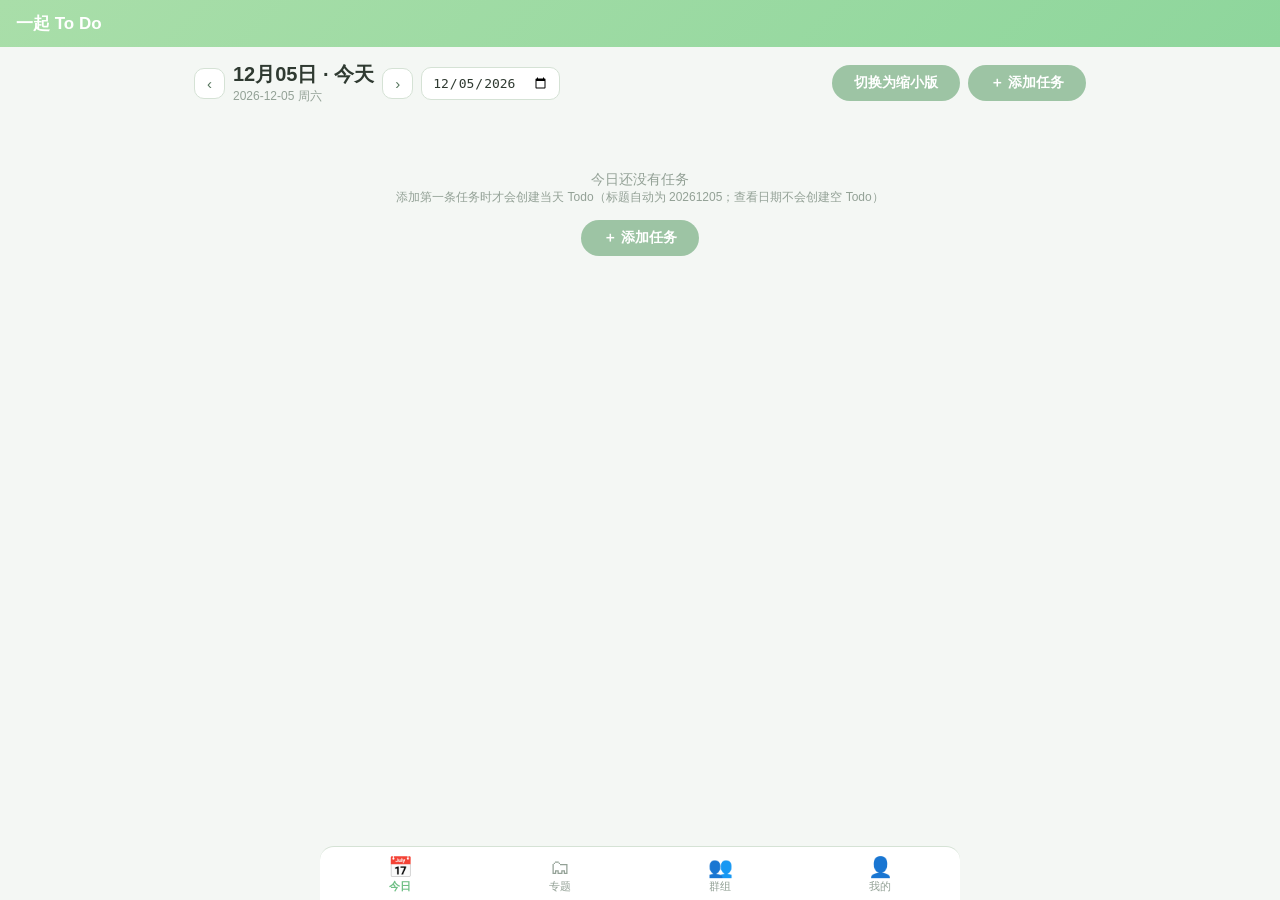
<file: index.html>
<!DOCTYPE html>
<html lang="zh-CN">
<head>
  <meta charset="UTF-8" />
  <meta name="viewport" content="width=device-width, initial-scale=1, viewport-fit=cover" />
  <meta name="theme-color" content="#7fcf91" />
  <meta name="apple-mobile-web-app-capable" content="yes" />
  <meta name="apple-mobile-web-app-status-bar-style" content="default" />
  <meta name="apple-mobile-web-app-title" content="一起Todo" />
  <title>一起 To Do</title>
  <link rel="manifest" href="./manifest.webmanifest" />
  <link rel="apple-touch-icon" href="./icons/icon-192.png" />
  <link rel="icon" href="./icons/icon-192.png" />
  <link rel="stylesheet" href="./css/app.css" />
</head>
<body>
  <header id="topbar">
    <div class="app-title">一起 To Do</div>
  </header>
  <main id="view"></main>
  <footer id="toolbar-slot"></footer>
  <nav id="tabbar">
    <a href="#/daily" data-tab="daily"><span class="tab-icon">📅</span>今日</a>
    <a href="#/cate" data-tab="cate"><span class="tab-icon">🗂</span>专题</a>
    <a href="#/groups" data-tab="groups"><span class="tab-icon">👥</span>群组</a>
    <a href="#/mine" data-tab="mine"><span class="tab-icon">👤</span>我的</a>
  </nav>
  <div id="toast" class="toast hide"></div>
  <div id="offline" class="offline-banner hide">离线中 · 数据保存在本地，联网后自动可用</div>
  <div id="boot-fallback" hidden style="max-width:520px;margin:40px auto;padding:24px;background:#fff;border-radius:14px;box-shadow:0 4px 18px rgba(0,0,0,.08);text-align:center">
    <h2 style="margin:0 0 10px;font-size:18px">页面加载失败</h2>
    <p style="color:#666;font-size:13px;line-height:1.7">请检查网络后点「重新加载」。<br />若反复失败，点「清缓存并重装」会自动清除旧缓存后重试。</p>
    <pre id="boot-err" style="white-space:pre-wrap;color:#a33;font-size:11px;text-align:left;background:#fafafa;border-radius:8px;padding:8px;max-height:120px;overflow:auto"></pre>
    <button onclick="location.reload()" style="margin:4px;padding:10px 18px;border-radius:999px;border:1px solid #9dc4a4;background:#9dc4a4;color:#fff;font-size:14px">重新加载</button>
    <button onclick="(function(){try{if(navigator.serviceWorker){navigator.serviceWorker.getRegistrations().then(function(rs){rs.forEach(function(r){r.unregister();});});}if(window.caches){caches.keys().then(function(ks){ks.forEach(function(k){caches.delete(k);});});}}catch(e){}setTimeout(function(){location.href=location.pathname+'?fresh='+Date.now();},400);})()" style="margin:4px;padding:10px 18px;border-radius:999px;border:1px solid #ccc;background:#fff;color:#555;font-size:14px">清缓存并重装</button>
  </div>
  <script>
    (function () {
      // v2.4.1：启动即注销旧 Service Worker 并清空旧缓存（排障期保证拿最新代码）
      try {
        if ('serviceWorker' in navigator) {
          navigator.serviceWorker.getRegistrations().then(function (rs) {
            rs.forEach(function (r) { r.unregister(); });
          });
        }
        if (window.caches) { caches.keys().then(function (ks) { ks.forEach(function (k) { caches.delete(k); }); }); }
      } catch (e) { /* 忽略 */ }
      console.log('[App] boot start');
      console.log('[App] location:', window.location.href);
      console.log('[App] userAgent:', navigator.userAgent);
      window.__bootErrs = [];
      window.__resErrs = [];
      window.addEventListener('error', function (e) {
        var t = e.target;
        if (t && (t.tagName === 'SCRIPT' || t.tagName === 'LINK')) {
          var u = t.src || t.href || '';
          // 只有关键资源失败才算加载失败；manifest/图标/favicon 等失败忽略（部分 WebView 会误报）
          if (/js\/app\.js(\?|$)/.test(u) || /css\/app\.css(\?|$)/.test(u)) window.__resErrs.push(u);
          return;
        }
        window.__bootErrs.push(e.message);
      }, true);
      window.addEventListener('unhandledrejection', function (e) {
        window.__bootErrs.push(String((e.reason && e.reason.message) || e.reason));
      });
      setTimeout(function () {
        if (window.__booted) return;
        var el = document.getElementById('boot-fallback');
        if (!el) return;
        el.hidden = false;
        var legacy = !('noModule' in HTMLScriptElement.prototype);
        var resFail = (window.__resErrs || []).length > 0;
        var msg = legacy ? '浏览器内核过旧，不支持本应用：请改用较新的 Chrome / Safari / Edge 打开'
          : (resFail ? '以下资源加载失败（多为网络/DNS 问题，可点重新加载重试）：\n' + window.__resErrs.join('\n')
            : ((window.__bootErrs || []).join(' | ') || '(无错误信息，可能网络未加载到脚本)'));
        document.getElementById('boot-err').textContent = msg;
        console.error('[Boot] app not booted:', msg, 'resources:', window.__resErrs);
        // 资源加载失败时自动重试一次（避免偶发网络抖动造成白屏）
        if (resFail && !/[?&]retry=1/.test(window.location.search)) {
          setTimeout(function () {
            window.location.replace(window.location.pathname + '?retry=1' + window.location.hash);
          }, 1200);
        }
      }, 8000);
    })();
  </script>
  <script nomodule>
    window.__bootErrs = window.__bootErrs || [];
    window.__bootErrs.push('nomodule: 浏览器不支持 ES Module');
  </script>
  <script type="module" src="./js/app.js"></script>
</body>
</html>
</file>
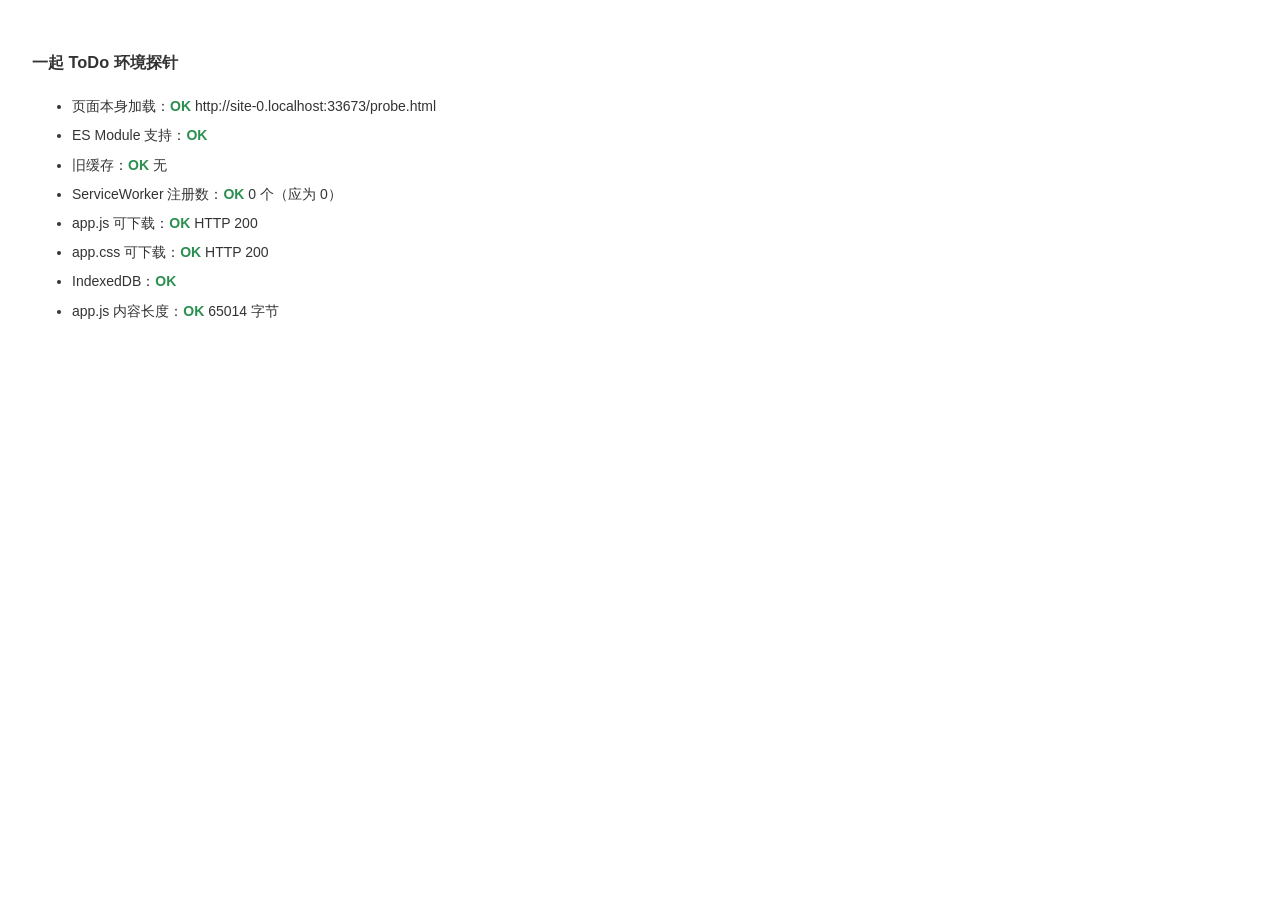
<file: probe.html>
<!DOCTYPE html>
<html lang="zh-CN">
<head><meta charset="UTF-8" /><meta name="viewport" content="width=device-width, initial-scale=1" /><title>探针</title>
<style>body{font:14px/1.8 -apple-system,sans-serif;padding:24px;color:#333}li{margin:4px 0}b.ok{color:#2a8f4f}b.bad{color:#c33}</style>
</head>
<body>
<h3>一起 ToDo 环境探针</h3>
<ul id="r"><li>检测中…</li></ul>
<script>
(function () {
  var out = [];
  function row(k, ok, extra) {
    out.push('<li>' + k + '：<b class="' + (ok ? 'ok' : 'bad') + '">' + (ok ? 'OK' : 'FAIL') + '</b>' + (extra ? ' ' + extra : '') + '</li>');
    document.getElementById('r').innerHTML = out.join('');
  }
  row('页面本身加载', true, location.href);
  fetch('./js/app.js?probe=' + Date.now(), { cache: 'no-store' })
    .then(function (r) { row('app.js 可下载', r.ok, 'HTTP ' + r.status); return r.text(); })
    .then(function (t) { row('app.js 内容长度', t.length > 10000, t.length + ' 字节'); })
    .catch(function (e) { row('app.js 可下载', false, String(e && e.message || e)); });
  fetch('./css/app.css?probe=' + Date.now(), { cache: 'no-store' })
    .then(function (r) { row('app.css 可下载', r.ok, 'HTTP ' + r.status); })
    .catch(function (e) { row('app.css 可下载', false, String(e && e.message || e)); });
  try {
    var req = indexedDB.open('probe-test', 1);
    req.onsuccess = function () { row('IndexedDB', true); req.result.close(); };
    req.onerror = function () { row('IndexedDB', false); };
    setTimeout(function () { if (out.length < 4) row('IndexedDB', false, '超时'); }, 4000);
  } catch (e) { row('IndexedDB', false, String(e.message || e)); }
  row('ES Module 支持', 'noModule' in HTMLScriptElement.prototype);
  if ('serviceWorker' in navigator) {
    navigator.serviceWorker.getRegistrations().then(function (rs) {
      row('ServiceWorker 注册数', true, rs.length + ' 个（应为 0）');
      rs.forEach(function (r) { r.unregister(); });
    });
  } else { row('ServiceWorker', true, '不支持（忽略）'); }
  if (window.caches) caches.keys().then(function (ks) { row('旧缓存', ks.length === 0, ks.join(',') || '无'); });
})();
</script>
</body>
</html>
</file>
<file: css/app.css>
/* 一起 To Do 网页版 — 嫩绿主题（与小程序同色系），移动优先 */
:root {
  --primary: #8ed69c;
  --primary-deep: #52745a;
  --primary-soft: #e8f6e9;
  --bg: #f5fcf5;
  --line: #d8efd9;
  --text-1: #2f3a31;
  --text-2: #5b6a5e;
  --text-3: #93a196;
  --danger: #e07a6b;
  --danger-soft: #fdebe7;
}

* { box-sizing: border-box; margin: 0; padding: 0; -webkit-tap-highlight-color: transparent; }

html, body {
  background: var(--bg);
  color: var(--text-1);
  font-family: -apple-system, "PingFang SC", "Microsoft YaHei", sans-serif;
  font-size: 15px;
  min-height: 100vh;
}

#topbar {
  position: sticky; top: 0; z-index: 20;
  display: flex; align-items: center; justify-content: space-between;
  padding: 12px 16px; padding-top: max(12px, env(safe-area-inset-top));
  background: linear-gradient(135deg, #a9dea9, #8ed69c);
  color: #fff;
}
.app-title { font-size: 17px; font-weight: 700; }

#view { padding: 14px 14px 90px; max-width: 920px; margin: 0 auto; }
body.no-tab #view { padding-bottom: 130px; }

#tabbar {
  position: fixed; left: 0; right: 0; bottom: 0; z-index: 30;
  display: flex; background: #fff; border-top: 1px solid var(--line);
  padding-bottom: env(safe-area-inset-bottom);
}
#tabbar a {
  flex: 1; text-align: center; padding: 8px 0 6px;
  color: var(--text-3); text-decoration: none; font-size: 11px;
}
#tabbar a .tab-icon { display: block; font-size: 20px; line-height: 1.2; }
#tabbar a.active { color: #6fbf85; font-weight: 700; }

.card {
  background: #fff; border: 1px solid var(--line); border-radius: 14px;
  padding: 14px; margin-bottom: 12px;
  box-shadow: 0 4px 14px rgba(125, 180, 135, 0.08);
}
.row { display: flex; align-items: center; gap: 8px; }
.spacer { flex: 1; }
.t-mut { color: var(--text-3); font-size: 12px; }
.lbl { color: var(--text-2); font-size: 12px; margin-right: 2px; flex-shrink: 0; }

/* ---------- 今日 ---------- */
.date-head { display: flex; align-items: center; gap: 8px; margin-bottom: 12px; flex-wrap: wrap; }
.date-head .big-date { font-size: 20px; font-weight: 800; }
.date-head .sub { color: var(--text-3); font-size: 12px; }
.arrow-btn {
  border: 1px solid var(--line); background: #fff; color: var(--primary-deep);
  border-radius: 10px; padding: 6px 12px; font-size: 15px; cursor: pointer;
}
.picker-btn, input[type="date"], input[type="month"], select, .hex-input {
  border: 1px solid var(--line); background: #fff; border-radius: 10px;
  padding: 7px 10px; font-size: 13px; color: var(--text-1); max-width: 100%;
}

.progress-card {
  background: linear-gradient(135deg, #cfeecf, #a9dea9 55%, #83cd90);
  border: none; color: #fff;
}
.progress-card .pct { font-size: 30px; font-weight: 800; }
.progress-track { height: 10px; border-radius: 999px; background: rgba(255,255,255,.45); overflow: hidden; margin-top: 8px; }
.progress-fill { height: 100%; border-radius: 999px; background: #fff; transition: width .3s; }

.chips { display: flex; gap: 8px; flex-wrap: wrap; margin-bottom: 12px; }
.chip {
  border: 1px solid var(--line); background: #fff; border-radius: 999px;
  padding: 6px 14px; font-size: 13px; color: var(--text-2); cursor: pointer;
}
.chip.active { background: var(--primary-soft); border-color: var(--primary); color: var(--primary-deep); font-weight: 700; }

/* ---------- Todo 卡片 ---------- */
.todo-card { cursor: pointer; }
.todo-card .title { font-size: 16px; font-weight: 700; margin-bottom: 6px; word-break: break-all; }
.todo-card .meta { display: flex; gap: 8px; flex-wrap: wrap; color: var(--text-3); font-size: 12px; }
.badge { display: inline-block; border-radius: 6px; padding: 1px 8px; font-size: 11px; }
.badge.share { background: var(--primary-soft); color: var(--primary-deep); }
.badge.done { background: #e6f4ff; color: #4a86c8; }
.card-progress { height: 6px; border-radius: 999px; background: #eef6ee; overflow: hidden; margin-top: 8px; }
.card-progress .fill { height: 100%; background: var(--primary); border-radius: 999px; }

/* ---------- 编辑页 ---------- */
.edit-head { display: flex; align-items: center; gap: 10px; margin-bottom: 12px; }
.icon-btn {
  border: 1px solid var(--line); background: #fff; border-radius: 10px;
  width: 36px; height: 36px; font-size: 17px; color: var(--text-2); cursor: pointer;
}
.btn {
  border: none; background: var(--primary); color: #fff; font-weight: 700;
  border-radius: 999px; padding: 9px 22px; font-size: 14px; cursor: pointer;
}
.btn.ghost { background: #fff; color: var(--primary-deep); border: 1px solid var(--line); }
.btn.danger { background: var(--danger-soft); color: var(--danger); }
.btn[disabled] { opacity: .5; cursor: not-allowed; }
.save-state { color: var(--text-3); font-size: 12px; }

.edit-layout { display: block; }

/* 纸张 */
.paper {
  background: #fff; border: 1px solid var(--line); border-radius: 14px;
  padding: 18px 16px 12px; min-height: 260px;
  box-shadow: 0 6px 20px rgba(125,180,135,.14);
}
.paper.ps-lines, .todo-page.ps-lines { background-image: repeating-linear-gradient(to bottom, transparent 0 31px, #e4f1e5 31px 32px); background-position: 0 28px; }
.paper.ps-grid, .todo-page.ps-grid { background-image: linear-gradient(#e9f4ea 1px, transparent 1px), linear-gradient(90deg, #e9f4ea 1px, transparent 1px); background-size: 26px 26px; }
.paper.ps-dots, .todo-page.ps-dots { background-image: radial-gradient(#d9ead9 1.6px, transparent 1.6px); background-size: 22px 22px; }
.paper.tpl-travel-postcard, .todo-page.tpl-travel-postcard { border: 3px dashed #c9b79c; }
.paper.tpl-travel-seaside, .todo-page.tpl-travel-seaside { background-color: #f0faff; border-color: #bcd9ee; }
.paper.tpl-travel-ticket, .todo-page.tpl-travel-ticket { border: 2px solid #ddd; border-radius: 6px; box-shadow: inset 0 0 0 4px #fff, inset 0 0 0 5px #e5e5e5; }
.paper.tpl-border-floral, .todo-page.tpl-border-floral { border: 3px double #f3c1d4; }
.paper.tpl-border-vine, .todo-page.tpl-border-vine { border: 3px double #bfe0c2; }
.paper.tpl-border-vintage-frame, .todo-page.tpl-border-vintage-frame { border: 4px double #c8b08a; }
.paper.tpl-minimal-business, .todo-page.tpl-minimal-business { border: 1px solid #dcdcdc; border-radius: 4px; }
.paper.tpl-pink-journal, .todo-page.tpl-pink-journal { background-image: linear-gradient(160deg, #fff6f9, #fdeef3); border-color: #f5d5e0; }
.paper.ps-lines, .paper.ps-grid, .paper.ps-dots, .todo-page.ps-lines, .todo-page.ps-grid, .todo-page.ps-dots { background-color: #fffdfd; }

/* 整篇标题 */
.todo-title-input {
  width: 100%; border: none; outline: none; background: transparent;
  color: #1f1f1f; font-size: 26px; font-weight: 800; line-height: 1.35;
  margin-bottom: 14px; padding: 4px 0 10px;
}
.todo-title-input::placeholder { color: rgba(0,0,0,.28); font-weight: 700; }
.todo-title-divider { height: 1px; background: rgba(120,120,120,.14); margin-bottom: 16px; }

/* task 行 */
.task-row { display: flex; align-items: flex-start; gap: 10px; padding: 4px 0; }
.task-row.active { background: rgba(127,207,145,.08); border-radius: 8px; }
.pcheck {
  width: 20px; height: 20px; border: 2px solid #cfe3d2; background: #fff;
  border-radius: 6px; flex-shrink: 0; margin-top: 5px; cursor: pointer; position: relative;
}
.pcheck.on { background: #7fcf91; border-color: #7fcf91; }
.pcheck.on::after {
  content: ''; position: absolute; left: 4px; top: 5px; width: 8px; height: 4px;
  border-left: 2.5px solid #fff; border-bottom: 2.5px solid #fff; transform: rotate(-45deg);
}
.pcheck-ghost {
  width: 20px; height: 20px; flex-shrink: 0; margin-top: 5px;
  border-bottom: 2px dotted #cfe3d2; cursor: pointer;
}
.task-content {
  flex: 1; min-width: 0; outline: none; font-size: 15px; line-height: 1.9; word-break: break-all;
  min-height: 28px; cursor: text;
}
.task-content:empty::before { content: attr(data-ph); color: #bcd3c0; pointer-events: none; }
.task-content.done { color: #9aa39b; text-decoration: line-through; }
.task-del { width: 26px; height: 26px; line-height: 24px; text-align: center; color: var(--text-3); cursor: pointer; border-radius: 8px; flex-shrink: 0; }
.task-del:hover { color: var(--danger); background: var(--danger-soft); }
.paper-add {
  margin-top: 10px; text-align: center; color: #6f9b75; font-size: 13px; cursor: pointer;
  border: 1px dashed #b9dfbd; background: #f5fcf5; border-radius: 999px; padding: 7px 0;
}

/* ---------- 编辑工具模块 ---------- */
.tools-card { margin-top: 12px; }
.tools-head { display: flex; justify-content: space-between; align-items: center; margin-bottom: 8px; }
.tools-title { font-weight: 700; color: var(--primary-deep); font-size: 15px; }
.tool-sec { display: flex; align-items: center; gap: 8px; flex-wrap: wrap; padding: 9px 0; border-top: 1px solid #f0f7f0; }
.tool {
  font-size: 13px; color: var(--text-2); padding: 6px 13px; border-radius: 999px;
  background: #f5fcf5; border: 1px solid var(--line); cursor: pointer; user-select: none;
}
.tool:active { background: var(--primary); color: #fff; }
.tool.danger { background: var(--danger-soft); border-color: var(--danger-soft); color: var(--danger); }
.tool[disabled], .tool-btn[disabled] { color: #c3cbc4; background: #f2f4f2; border-color: #e4e9e4; cursor: not-allowed; }
.tool-btn {
  font-size: 13px; background: #f5fcf5; border: 1px solid var(--line); color: var(--text-2);
  border-radius: 999px; padding: 6px 16px; cursor: pointer;
}
.chip-b { font-weight: 800; }
.chip-i { font-style: italic; }
.chip-u { text-decoration: underline; }
.chip-s { text-decoration: line-through; }
.dot { width: 22px; height: 22px; border-radius: 50%; cursor: pointer; border: 2px solid #fff; box-shadow: 0 0 0 1px #dceddd; }
.dot.none { background: #fff; border: 1px dashed #c9c9c9; box-shadow: none; position: relative; }
.dot.none::after { content: ''; position: absolute; left: 3px; top: 9px; width: 14px; height: 2px; background: #e07a6b; transform: rotate(-45deg); }
.hex-input { width: 96px; font-family: monospace; }

/* 浮动格式条（选中文字后） */
.float-bar {
  position: fixed; z-index: 60; display: none; gap: 4px; align-items: center;
  background: #2f3a31; color: #fff; border-radius: 10px; padding: 5px 7px;
  box-shadow: 0 6px 18px rgba(0,0,0,.25); transform: translate(-50%, -120%);
}
.float-bar.show { display: flex; }
.float-bar .fb {
  color: #fff; font-size: 13px; padding: 4px 9px; border-radius: 7px; cursor: pointer; user-select: none;
}
.float-bar .fb:active { background: rgba(255,255,255,.25); }

/* ---------- 设置 / 表单 ---------- */
.form-row { display: flex; align-items: center; gap: 10px; padding: 9px 0; border-top: 1px solid #f0f7f0; flex-wrap: wrap; }
.form-row:first-child { border-top: none; }
.seg-select { display: flex; border: 1px solid var(--line); border-radius: 10px; overflow: hidden; }
.seg-select .seg { padding: 7px 16px; font-size: 13px; cursor: pointer; background: #fff; color: var(--text-2); }
.seg-select .seg.active { background: var(--primary-soft); color: var(--primary-deep); font-weight: 700; }
.switch { width: 44px; height: 25px; border-radius: 999px; background: #dfe8e0; position: relative; cursor: pointer; transition: background .2s; flex-shrink: 0; }
.switch::after { content: ''; position: absolute; left: 2px; top: 2px; width: 21px; height: 21px; border-radius: 50%; background: #fff; transition: left .2s; box-shadow: 0 1px 3px rgba(0,0,0,.2); }
.switch.on { background: var(--primary); }
.switch.on::after { left: 21px; }
.tpl-grid { display: grid; grid-template-columns: repeat(3, 1fr); gap: 8px; }
.tpl-item { border: 1px solid var(--line); border-radius: 10px; padding: 8px 6px; text-align: center; font-size: 12px; color: var(--text-2); cursor: pointer; background: #fff; }
.tpl-item.active { border-color: var(--primary); background: var(--primary-soft); color: var(--primary-deep); font-weight: 700; }
.tpl-item .mini-paper { height: 26px; border-radius: 4px; background: #fff; border: 1px solid #e2ece2; margin-bottom: 4px; }
.cat-input { border: 1px solid var(--line); border-radius: 10px; padding: 7px 10px; font-size: 13px; width: 100%; max-width: 220px; }

/* ---------- 群组 ---------- */
.group-item { display: flex; align-items: center; justify-content: space-between; }
.code { font-family: monospace; background: var(--primary-soft); color: var(--primary-deep); border-radius: 6px; padding: 2px 8px; font-weight: 700; }

/* ---------- 统计 ---------- */
.stat-grid { display: grid; grid-template-columns: repeat(3, 1fr); gap: 10px; text-align: center; }
.stat-grid .num { font-size: 22px; font-weight: 800; color: var(--primary-deep); }

.empty { text-align: center; color: var(--text-3); padding: 40px 0 30px; font-size: 14px; }
.hint-card { background: #f5fcf5; border: 1px dashed #b9dfbd; border-radius: 12px; padding: 12px; color: var(--text-2); font-size: 13px; line-height: 1.7; margin-bottom: 12px; }

/* ---------- toast / 离线横幅 ---------- */
.toast {
  position: fixed; left: 50%; bottom: 110px; transform: translateX(-50%);
  background: rgba(47,58,49,.92); color: #fff; padding: 9px 18px; border-radius: 999px;
  font-size: 13px; z-index: 99; max-width: 80vw; text-align: center;
}
.toast.hide { display: none; }
.offline-banner {
  position: fixed; top: 0; left: 0; right: 0; z-index: 98; text-align: center;
  background: #d97757; color: #fff; font-size: 12px; padding: 5px;
}
.offline-banner.hide { display: none; }

/* ---------- 桌面端（≥860px）：设置+纸张居中，工具模块右侧栏 ---------- */
@media (min-width: 860px) {
  #tabbar { max-width: 920px; left: 50%; transform: translateX(-50%); border-radius: 14px 14px 0 0; }
  .edit-layout { display: flex; gap: 14px; align-items: flex-start; }
  .edit-main { flex: 1; min-width: 0; }
  .edit-side { width: 300px; flex-shrink: 0; position: sticky; top: 70px; }
  .tools-card { margin-top: 0; }
}
@media (max-width: 859px) {
  /* 移动端：编辑工具固定底部，不遮挡纸张输入 */
  body.editing .tools-card { margin-top: 0; }
  .float-bar { bottom: auto; }
}

/* ================= v2.0 今日页（展开 tasks / 缩小版日期卡片） ================= */
.daily-compact-card { cursor: pointer; margin-bottom: 12px; }
.daily-compact-card:hover { border-color: var(--primary); }
.dcc-row { display: flex; justify-content: space-between; align-items: center; gap: 10px; margin-bottom: 8px; }
.dcc-title { font-size: 17px; font-weight: 800; color: #1f1f1f; }
.dcc-stat { font-size: 12px; color: var(--text-2); white-space: nowrap; }
.mini-progress { padding: 10px 14px; }
.daily-open-row { text-align: right; margin: 8px 0 4px; }
.btn.sm { padding: 4px 12px; font-size: 12px; }
.btn.primary { background: var(--primary); border-color: var(--primary); color: #fff; font-weight: 700; }
#daily-empty .btn { margin-top: 14px; }
#d-mode { white-space: nowrap; }
/* 模板套用后完整显示：不裁剪边框装饰、高度随内容自适应、由页面滚动 */
.paper { overflow: visible; height: auto; box-sizing: border-box; }

/* ===== v2.1 二级 task（一级方形 / 二级圆圈缩进） ===== */
.task-row.level-2 { padding-left: 28px; }
.task-row.level-2 .pcheck, .task-row.level-2 .pcheck-ghost { width: 16px; height: 16px; margin-top: 5px; }
.pcheck.circle { border-radius: 50%; }
.pcheck.circle.on { box-shadow: inset 0 0 0 3px #fff; }
.pcheck.circle.on::after { display: none; }
#pe-tools .tool-btn { margin-right: 8px; }

/* ================= v2.3 ================= */
.todo-page { padding: 14px; border-radius: 14px; box-sizing: border-box; margin-bottom: 12px; }
.todo-page .paper { border: none; box-shadow: none; background: transparent; padding: 0; }
.task-row.no-ctrl { gap: 0; }
.task-row.no-ctrl .task-content { margin-left: 0; }
.pe-readonly .task-content { cursor: default; }
.pe-readonly .paper-add { display: none; }
.todo-completed-label {
  display: inline-flex; align-items: center; padding: 2px 8px; margin-right: 6px;
  border-radius: 999px; background: rgba(127, 207, 145, 0.18); color: #4f8f61;
  font-size: 12px; font-weight: 700; vertical-align: 2px;
}
.week-chips { display: flex; flex-wrap: wrap; align-items: center; gap: 8px; padding: 10px 12px; }
.week-chips .lbl { margin-right: 2px; }
.chip-btn {
  padding: 6px 12px; border-radius: 999px; border: 1px solid var(--line);
  background: #fff; color: var(--text-2); font-size: 12px; cursor: pointer;
}
.chip-btn.on { border-color: var(--primary); background: var(--primary-soft); color: var(--primary-deep); font-weight: 700; }
.tool-l1 { display: flex; flex-wrap: wrap; gap: 8px; margin: 4px 0 8px; }
.tool-btn.l1 { border-radius: 999px; padding: 6px 14px; }
.tool-btn.l1.on { background: var(--primary); color: #fff; border-color: var(--primary); }
.tool-pan { border-top: 1px dashed var(--line); padding: 10px 2px; display: flex; flex-wrap: wrap; gap: 8px; align-items: center; }
.tool-pan[hidden] { display: none; }
.pan-lbl { width: 100%; font-size: 12px; color: var(--text-2); font-weight: 700; }
.pan-slot { display: block; }
.pan-slot .form-row { display: flex; gap: 8px; align-items: center; margin: 6px 0; flex-wrap: wrap; }
.tpl-names { display: flex; flex-wrap: wrap; gap: 8px; width: 100%; }
:root[data-theme="cream"] { --primary: #cbb59e; --primary-deep: #85735d; --primary-soft: #f3ece2; --bg: #faf7f2; --line: #e6dccb; }
:root[data-theme="morandi-green"] { --primary: #9dc4a4; --primary-deep: #55745c; --primary-soft: #e9f0e9; --bg: #f4f7f4; --line: #d5e2d5; }
:root[data-theme="haze-blue"] { --primary: #a9bcc9; --primary-deep: #5c7484; --primary-soft: #e8eef2; --bg: #f3f6f8; --line: #d3dfe6; }
:root[data-theme="sakura"] { --primary: #d8b4bd; --primary-deep: #8f6570; --primary-soft: #f7ecef; --bg: #faf5f6; --line: #e8d5da; }
:root[data-theme="milk-tea"] { --primary: #c4a98f; --primary-deep: #7d6752; --primary-soft: #f2e9df; --bg: #f8f4ef; --line: #e2d6c8; }
:root[data-bg="cloud"] body {
  background-image: radial-gradient(circle at 20% 15%, rgba(255,255,255,.9) 0 26px, transparent 27px),
    radial-gradient(circle at 32% 12%, rgba(255,255,255,.8) 0 20px, transparent 21px),
    radial-gradient(circle at 75% 60%, rgba(255,255,255,.7) 0 30px, transparent 31px);
  background-size: 480px 320px; background-attachment: fixed;
}
:root[data-bg="star"] body {
  background-image: radial-gradient(circle, rgba(255,214,112,.35) 0 2px, transparent 3px),
    radial-gradient(circle, rgba(255,255,255,.8) 0 1.5px, transparent 2.5px);
  background-size: 140px 120px, 90px 80px; background-attachment: fixed;
}
:root[data-bg="flower"] body {
  background-image: radial-gradient(circle, rgba(216,180,189,.30) 0 3px, transparent 4px),
    radial-gradient(circle, rgba(157,196,164,.25) 0 2px, transparent 3px);
  background-size: 120px 110px, 70px 64px; background-attachment: fixed;
}

/* ==== v2.4 文字编辑工具卡：贴近输入、自动显隐 ==== */
#pe-tools {
  /* v2.4.2：插入当前 task 正下方的流内卡片，不遮挡正在编辑的行 */
  position: relative;
  z-index: 20;
  margin: 6px 0 12px;
  pointer-events: auto;
  background: rgba(255, 255, 255, 0.98);
  box-shadow: 0 6px 18px rgba(0, 0, 0, 0.08);
}
#pe-tools.is-hidden { display: none; }
#pe-tools button, #pe-tools .tool, #pe-tools .dot { pointer-events: auto; }
/* Todo 下方独立设置区：模板 / 共享 / 更多 */
.todo-bottom-actions { display: flex; flex-wrap: wrap; gap: 8px; padding: 10px 12px; }
.todo-bottom-actions .btn { border-radius: 999px; }
.todo-bottom-actions + .tool-pan { border-top: none; }

/* v2.4.1 编辑栏关闭按钮 */
.tool-close { margin-left: auto; width: 28px; height: 28px; line-height: 26px; text-align: center; border-radius: 999px; border: 1px solid var(--line); color: var(--text-2); font-size: 16px; cursor: pointer; background: #fff; }
.tools-head { display: flex; align-items: center; gap: 8px; }

/* v2.5 云同步状态徽章 */
#sync-badge {
  position: fixed; top: 54px; right: 10px; z-index: 60;
  font-size: 11px; padding: 3px 10px; border-radius: 999px;
  background: rgba(0, 0, 0, 0.55); color: #fff; cursor: pointer;
}

/* v2.6 任务标题类样式 */
.task-content.heading-1 { font-size: 22px; font-weight: 700; line-height: 1.5; }
.task-content.heading-2 { font-size: 18px; font-weight: 600; line-height: 1.5; }
.tool-btn.l1.ckbtn { border-style: dashed; }

/* v2.6.3 勾选框控制区（列表与添加任务之间） */
.checkbox-control-bar { display: flex; flex-wrap: wrap; gap: 8px; align-items: center; margin: 12px 0 8px; padding: 8px 0; }
.checkbox-control-bar .ckbar-btn {
  min-height: 34px; padding: 6px 14px; border-radius: 10px;
  border: 1px solid rgba(0, 0, 0, 0.12); background: rgba(255, 255, 255, 0.95);
  font-size: 14px; touch-action: manipulation; color: #445; cursor: pointer;
}

/* v2.6.7：无勾选框时隐藏控件但保留节点（避免 DOM 增删导致移动端键盘收起） */
.pcheck.pcheck-hidden { display: none; }
</file>
